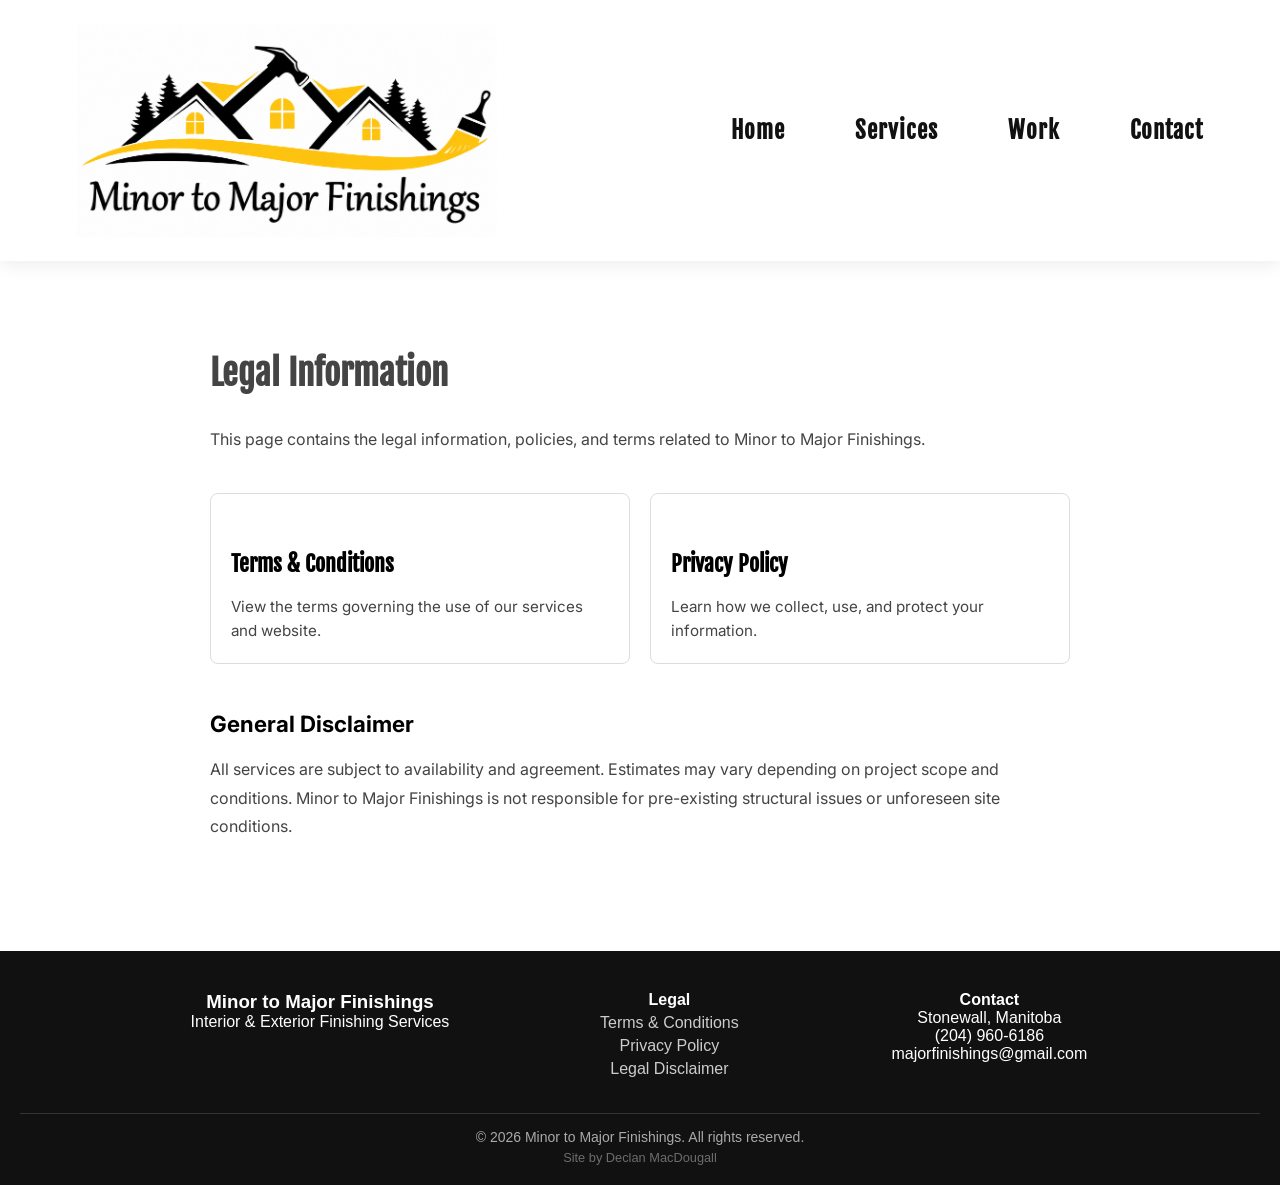
<file: legal.html>
<!DOCTYPE html>
<html lang="en">
<head>
    <meta charset="UTF-8">
    <meta name="viewport" content="width=device-width, initial-scale=1.0">
    <title>Legal | Minor to Major Finishings</title>

    <link rel="stylesheet" href="styles.css">

    <!-- Fonts -->
    <link href="https://fonts.googleapis.com/css2?family=Fjalla+One&family=Inter:wght@300;400;500;600&display=swap" rel="stylesheet">
</head>

<body>

<header>
    <img src="images/minormajorfinishinglogo.png" alt="Logo" class="logo">

    <nav>
        <a href="index.html">Home</a>
        <a href="index.html#services">Services</a>
        <a href="index.html#gallery">Work</a>
        <a href="index.html#contact">Contact</a>
    </nav>
</header>

<section class="legal-page">

    <h1>Legal Information</h1>

    <p>
        This page contains the legal information, policies, and terms related to Minor to Major Finishings.
    </p>

    <div class="legal-links">

        <a href="terms.html" class="legal-card">
            <h2>Terms & Conditions</h2>
            <p>View the terms governing the use of our services and website.</p>
        </a>

        <a href="privacy.html" class="legal-card">
            <h2>Privacy Policy</h2>
            <p>Learn how we collect, use, and protect your information.</p>
        </a>

    </div>

    <h2>General Disclaimer</h2>
    <p>
        All services are subject to availability and agreement. Estimates may vary depending on project scope and conditions.
        Minor to Major Finishings is not responsible for pre-existing structural issues or unforeseen site conditions.
    </p>

</section>

<footer class="site-footer">

    <div class="footer-container">

        <div class="footer-brand">
            <h3>Minor to Major Finishings</h3>
            <p>Interior & Exterior Finishing Services</p>
        </div>

        <div class="footer-links">
            <h4>Legal</h4>
            <a href="terms.html">Terms & Conditions</a>
            <a href="privacy.html">Privacy Policy</a>
            <a href="legal.html">Legal Disclaimer</a>
        </div>

        <div class="footer-contact">
            <h4>Contact</h4>
            <p>Stonewall, Manitoba</p>
            <p>(204) 960-6186</p>
            <p>majorfinishings@gmail.com</p>
        </div>

    </div>

    <div class="footer-bottom">
        <p>© 2026 Minor to Major Finishings. All rights reserved.</p>
        <p class="credit">Site by Declan MacDougall</p>
    </div>

</footer>

</body>
</html>
</file>
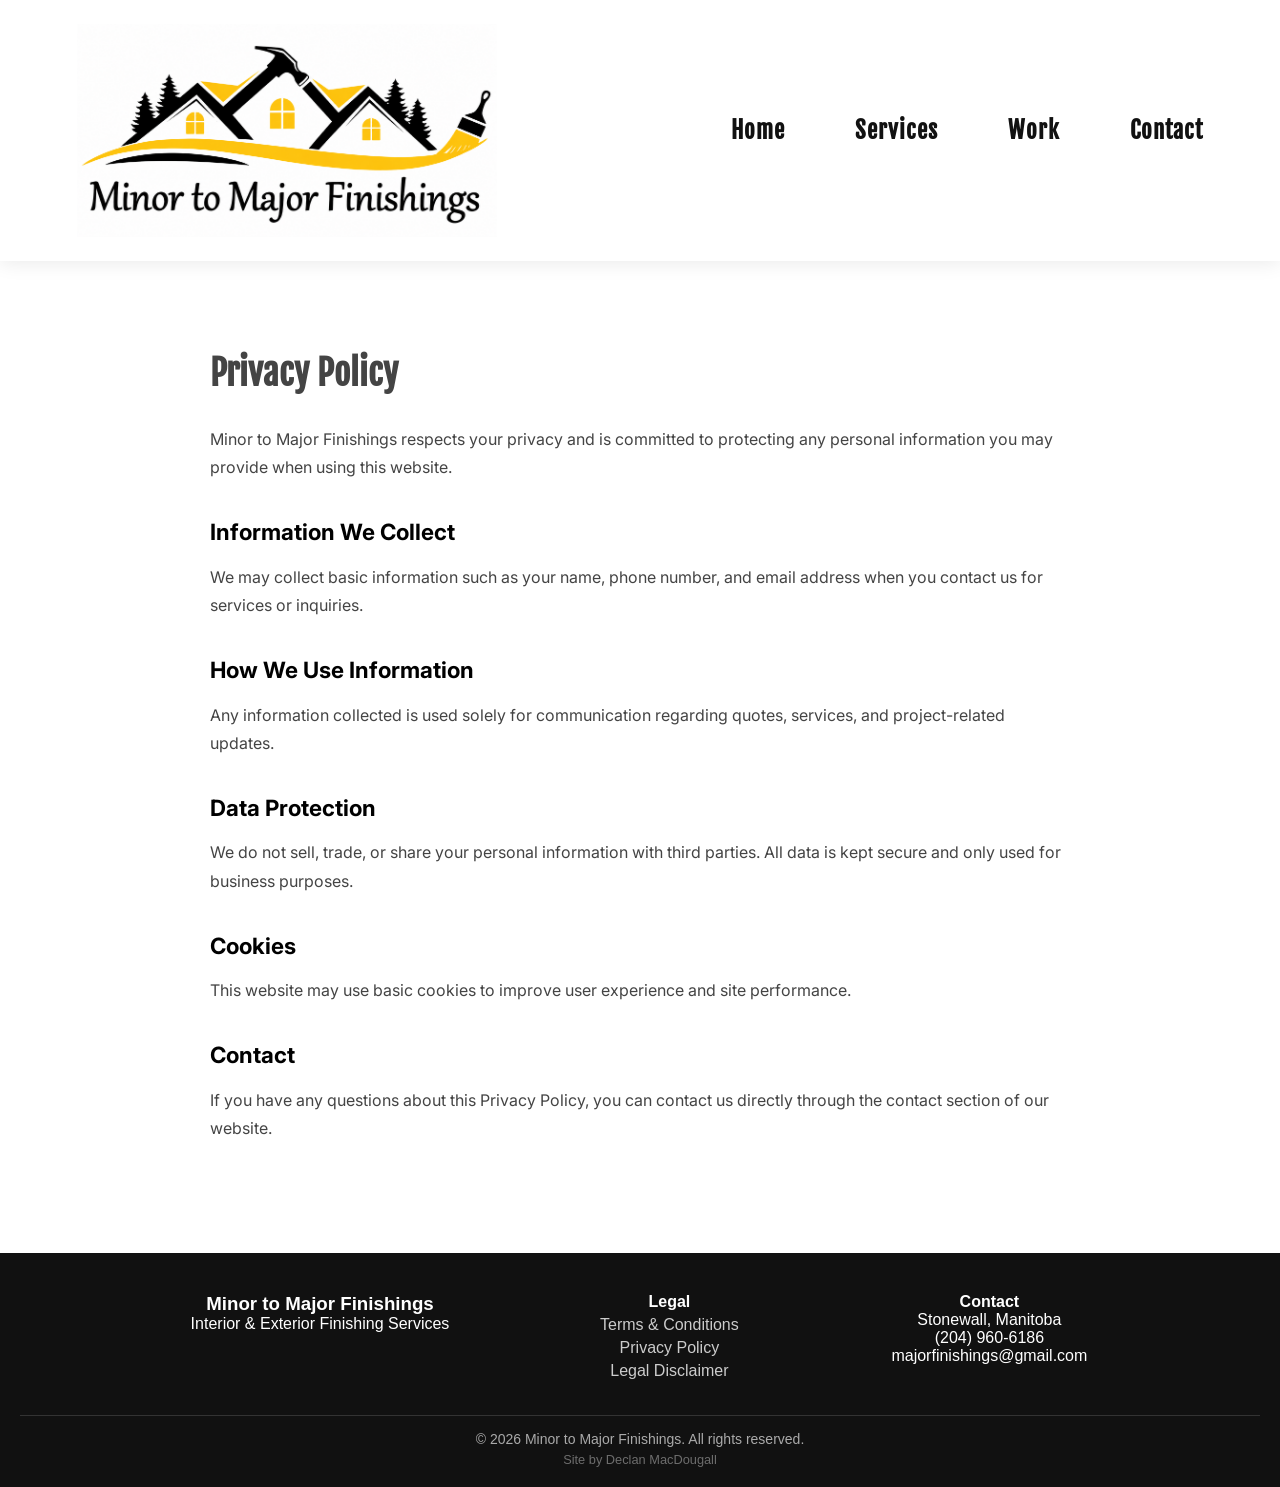
<file: privacy.html>
<!DOCTYPE html>
<html lang="en">
<head>
    <meta charset="UTF-8">
    <meta name="viewport" content="width=device-width, initial-scale=1.0">
    <title>Privacy Policy | Minor to Major Finishings</title>

    <link rel="stylesheet" href="styles.css">

    <!-- Fonts -->
    <link href="https://fonts.googleapis.com/css2?family=Fjalla+One&family=Inter:wght@300;400;500;600&display=swap" rel="stylesheet">
</head>

<body>

<header>
    <img src="images/minormajorfinishinglogo.png" alt="Logo" class="logo">

    <nav>
        <a href="index.html">Home</a>
        <a href="index.html#services">Services</a>
        <a href="index.html#gallery">Work</a>
        <a href="index.html#contact">Contact</a>
    </nav>
</header>

<section class="legal-page">

    <h1>Privacy Policy</h1>

    <p>
        Minor to Major Finishings respects your privacy and is committed to protecting any personal information you may provide when using this website.
    </p>

    <h2>Information We Collect</h2>
    <p>
        We may collect basic information such as your name, phone number, and email address when you contact us for services or inquiries.
    </p>

    <h2>How We Use Information</h2>
    <p>
        Any information collected is used solely for communication regarding quotes, services, and project-related updates.
    </p>

    <h2>Data Protection</h2>
    <p>
        We do not sell, trade, or share your personal information with third parties. All data is kept secure and only used for business purposes.
    </p>

    <h2>Cookies</h2>
    <p>
        This website may use basic cookies to improve user experience and site performance.
    </p>

    <h2>Contact</h2>
    <p>
        If you have any questions about this Privacy Policy, you can contact us directly through the contact section of our website.
    </p>

</section>


<footer class="site-footer">

    <div class="footer-container">

        <div class="footer-brand">
            <h3>Minor to Major Finishings</h3>
            <p>Interior & Exterior Finishing Services</p>
        </div>

        <div class="footer-links">
            <h4>Legal</h4>
            <a href="terms.html">Terms & Conditions</a>
            <a href="privacy.html">Privacy Policy</a>
            <a href="legal.html">Legal Disclaimer</a>
        </div>

        <div class="footer-contact">
            <h4>Contact</h4>
            <p>Stonewall, Manitoba</p>
            <p>(204) 960-6186</p>
            <p>majorfinishings@gmail.com</p>
        </div>

    </div>

    <div class="footer-bottom">
        <p>© 2026 Minor to Major Finishings. All rights reserved.</p>
        <p class="credit">Site by Declan MacDougall</p>
    </div>

</footer>


</body>
</html>
</file>
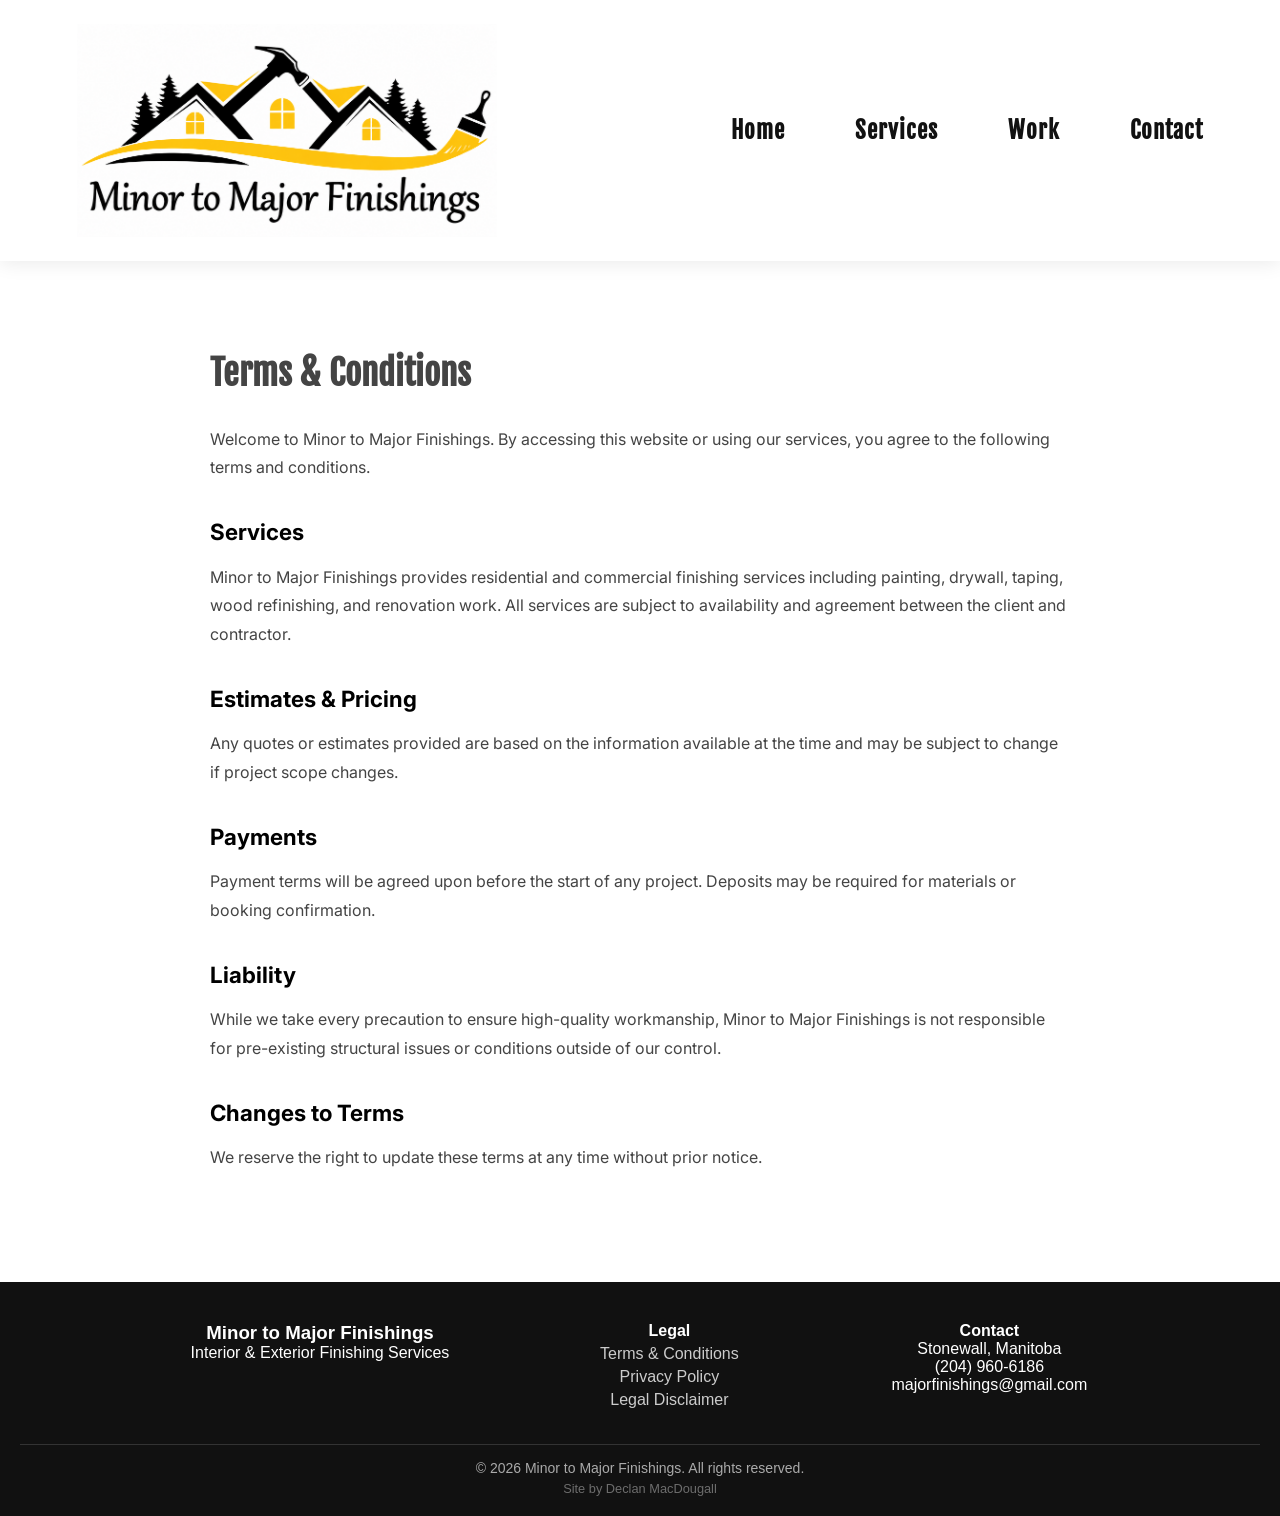
<file: terms.html>
<!DOCTYPE html>
<html lang="en">
<head>
    <meta charset="UTF-8">
    <meta name="viewport" content="width=device-width, initial-scale=1.0">
    <title>Terms & Conditions | Minor to Major Finishings</title>

    <link rel="stylesheet" href="styles.css">

    <!-- Fonts -->
    <link href="https://fonts.googleapis.com/css2?family=Fjalla+One&family=Inter:wght@300;400;500;600&display=swap" rel="stylesheet">
</head>

<body>

<header>
    <img src="images/minormajorfinishinglogo.png" alt="Logo" class="logo">

    <nav>
        <a href="index.html">Home</a>
        <a href="index.html#services">Services</a>
        <a href="index.html#gallery">Work</a>
        <a href="index.html#contact">Contact</a>
    </nav>
</header>

<section class="legal-page">
    <h1>Terms & Conditions</h1>

    <p>
        Welcome to Minor to Major Finishings. By accessing this website or using our services, you agree to the following terms and conditions.
    </p>

    <h2>Services</h2>
    <p>
        Minor to Major Finishings provides residential and commercial finishing services including painting, drywall, taping, wood refinishing, and renovation work.
        All services are subject to availability and agreement between the client and contractor.
    </p>

    <h2>Estimates & Pricing</h2>
    <p>
        Any quotes or estimates provided are based on the information available at the time and may be subject to change if project scope changes.
    </p>

    <h2>Payments</h2>
    <p>
        Payment terms will be agreed upon before the start of any project. Deposits may be required for materials or booking confirmation.
    </p>

    <h2>Liability</h2>
    <p>
        While we take every precaution to ensure high-quality workmanship, Minor to Major Finishings is not responsible for pre-existing structural issues or conditions outside of our control.
    </p>

    <h2>Changes to Terms</h2>
    <p>
        We reserve the right to update these terms at any time without prior notice.
    </p>

</section>

<footer class="site-footer">

    <div class="footer-container">

        <div class="footer-brand">
            <h3>Minor to Major Finishings</h3>
            <p>Interior & Exterior Finishing Services</p>
        </div>

        <div class="footer-links">
            <h4>Legal</h4>
            <a href="terms.html">Terms & Conditions</a>
            <a href="privacy.html">Privacy Policy</a>
            <a href="legal.html">Legal Disclaimer</a>
        </div>

        <div class="footer-contact">
            <h4>Contact</h4>
            <p>Stonewall, Manitoba</p>
            <p>(204) 960-6186</p>
            <p>majorfinishings@gmail.com</p>
        </div>

    </div>

    <div class="footer-bottom">
        <p>© 2026 Minor to Major Finishings. All rights reserved.</p>
        <p class="credit">Site by Declan MacDougall</p>
    </div>

</footer>



</body>
</html>
</file>
<file: styles.css>
:root {
    --primary: #000;
    --accent: #f2c200;
    --bg: #ffffff;
    --text: #222;
}

* {
    margin: 0;
    padding: 0;
    box-sizing: border-box;
}

body {
    font-family: Arial, sans-serif;
    color: var(--text);
}

/* HEADER */
header {
    display: flex;
    justify-content: space-between;
    align-items: center;
    padding: 20px 40px;
    background: #fff;
}

.logo {
    height: 60px;
}


html, body {
    height: 100%;
}

body {
    min-height: 100vh;
    display: flex;
    flex-direction: column;
}




nav a {
    margin-left: 20px;
    text-decoration: none;
    color: #000;
    font-weight: bold;
}

nav a:hover {
    color: var(--accent);
}

/* HERO */
.hero {
    padding: 80px 20px;
    background: linear-gradient(rgba(0,0,0,0.6), rgba(0,0,0,0.6)),
                url("images/hero.jpg") center/cover;
    display: flex;
    align-items: center;
    justify-content: center;
    text-align: center;
    color: white;
}

.hero h1 {
    font-family: 'Fjalla One', sans-serif;
    font-size: 3rem;
    margin-bottom: 15px;
}

.hero p {
    margin-bottom: 20px;
    font-size: 1.2rem;
}

/* BUTTON */
.btn {
    background: var(--accent);
    color: black;
    padding: 12px 25px;
    text-decoration: none;
    font-weight: bold;
    border-radius: 4px;
    transition: 0.3s;
}

.btn:hover {
    background: #d4aa00;
}

/* SERVICES */
.services {
    padding: 60px 40px;
    text-align: center;
}

.services h2 {
    font-family: 'Fjalla One', sans-serif;
    margin-bottom: 40px;
}

.service-grid {
    display: grid;
    grid-template-columns: repeat(auto-fit, minmax(250px, 1fr));
    gap: 20px;
}

.card {
    padding: 25px;
    border: 1px solid #eee;
    transition: 0.3s;
}

.card:hover {
    border-color: var(--accent);
    transform: translateY(-5px);
}

/* GALLERY */
.gallery {
    padding: 60px 40px;
    background: #f9f9f9;
    text-align: center;
}

.gallery h2 {
    font-family: 'Fjalla One', sans-serif;
    margin-bottom: 30px;
}

.gallery-grid {
    display: grid;
    grid-template-columns: repeat(auto-fit, minmax(250px, 1fr));
    gap: 10px;
}

.gallery img {
    width: 100%;
    height: 200px;
    object-fit: cover;
}

/* CONTACT */
.contact {
    padding: 60px 40px;
    text-align: center;
}

.contact-box {
    margin: 20px 0;
}

/* FOOTER */
footer {
    background: #000;
    color: white;
    text-align: center;
    padding: 20px;
}

.credit {
    font-size: 0.8rem;
    opacity: 0.6;
    margin-top: 5px;
}

/* MOBILE */
@media (max-width: 768px) {

    header {
        flex-direction: column;
    }

    nav {
        margin-top: 10px;
    }

    .hero h1 {
        font-size: 2rem;
    }
}

.logo {
    height: 200px;
    width: auto;
    object-fit: contain;
}


nav {
    display: flex;
    align-items: center;
}

/* Base links */
nav a {
    position: relative;
    margin-left: 30px;
    font-size: 1.15rem;
    font-weight: 600;
    text-decoration: none;
    color: black;
    padding: 5px 0;
    transition: 0.3s;
}

/* Yellow underline animation */
nav a::after {
    content: "";
    position: absolute;
    left: 0;
    bottom: -6px;
    width: 0%;
    height: 3px;
    background: var(--accent);
    transition: 0.3s ease;
}

nav a:hover {
    color: var(--accent);
}

nav a:hover::after {
    width: 100%;
}

.before-after {
    padding: 60px 40px;
    text-align: center;
}

.before-after h2 {
    font-family: 'Fjalla One', sans-serif;
    margin-bottom: 30px;
}



















.ba-image-box {
    max-width: 800px;
    margin: auto;
    overflow: hidden;
    border-radius: 10px;
}

.ba-image-box img {
    width: 100%;
    height: 420px;        /* consistent desktop height */
    object-fit: contain;  /* NO zoom, shows full image */
    display: block;
    border-radius: 10px;
    background: #f5f5f5;
}



















/* Button */
.ba-button {
    display: block;
    margin: 15px auto 0;
    padding: 10px 18px;
    background: var(--accent);
    color: black;
    border: none;
    border-radius: 6px;
    cursor: pointer;
    font-weight: bold;
    transition: 0.2s;
}

.ba-button:hover {
    opacity: 0.85;
}

/* Gallery images */
.gallery-grid img {
    width: 100%;
    cursor: pointer;
    transition: 0.2s;
    border-radius: 6px;
}

.gallery-grid img:hover {
    transform: scale(1.02);
}

/* Lightbox background */
.lightbox {
    position: fixed;
    top: 0;
    left: 0;
    width: 100%;
    height: 100%;
    background: rgba(0,0,0,0.85);
    display: none;
    align-items: center;
    justify-content: center;
    z-index: 9999;
    cursor: zoom-out;
}

/* Zoomed image */
.lightbox img {
    max-width: 90%;
    max-height: 90%;
    border-radius: 8px;
}

.basement-ba .ba-image-box img {
    width: 100%;
    height: 450px;
    object-fit: contain;
}

.ba-wrapper {
    display: flex;
    gap: 20px;
    justify-content: center;
    flex-wrap: wrap; /* allows mobile stacking */
}

.before-after {
    flex: 1;
    min-width: 300px; /* prevents it from getting squished */
}

.before-after .ba-image-box img {
    width: 100%;
    display: block;
    border-radius: 8px;
    object-fit: cover;
}

/* Desktop ONLY */
@media (min-width: 900px) {
    .before-after .ba-image-box img {
        height: 420px; /* adjust if needed */
    }
}


@media (min-width: 900px){
.flex{display: flex;} }



.site-footer {
    background: #111;
    color: #fff;
    padding: 40px 20px 20px;
    margin-top: 60px;
    text-align: center; /* fixes base alignment */
}

.footer-container {
    display: flex;
    flex-wrap: wrap;
    justify-content: center;  /* centers everything */
    gap: 60px;
    max-width: 1100px;
    margin: auto;
}

.footer-brand,
.footer-links,
.footer-contact {
    text-align: center; /* ensures text is centered inside each block */
    min-width: 200px;
}

.footer-links a {
    display: block;
    color: #ccc;
    text-decoration: none;
    margin: 5px 0;
}

.footer-links a:hover {
    color: #fff;
}

.footer-bottom {
    border-top: 1px solid #333;
    margin-top: 30px;
    padding-top: 15px;
    text-align: center;
    font-size: 14px;
    color: #aaa;
}


.footer-container {
    display: flex;
    flex-wrap: wrap;
    justify-content: center;
    gap: 40px;
}

@media (min-width: 900px) {
    .footer-container {
        gap: 120px;
    }
}

.about {
    max-width: 900px;
    margin: 80px auto;
    padding: 0 20px;
    
}

.about h2 {
    font-size: 2.2rem;
    margin-bottom: 20px;
}

.about .accent {
    color: var(--accent); /* your yellow */
}

.about-content p {
    margin-bottom: 16px;
    line-height: 1.7;
    color: #ddd;
    font-size: 1.05rem;
}



.about-img {
    width: 100%;
    height: auto;
    border-radius: 8px;
    display: block;
}



@media (min-width: 900px) {

.newflex{display: flex;}


}

@media (max-width: 900px) {


.about-img{display: none;}

.about-wrapper {
    display: flex;
    justify-content: space-between;
    align-items: flex-start;
    gap: 80px;

    width: 100%;
    max-width: 1400px; /* increase this */
    margin: 0 auto;
    padding: 0 40px;
}

.about-text {
    flex: 1.2;
}
.about-image {
    flex: 1;
}

.about-image img {
    width: 100%;
    height: auto;
    border-radius: 8px;
}

}

.newflex {
    display: flex;
    justify-content: space-between;
    align-items: flex-start;
    gap: 100px;

    width: 100%;
    max-width: 1200px;   /* lets it grow on big screens */
    margin: 0 auto;
    padding: 0 20px;
}

.about-content {
    flex: 1;
}

.about-img {
    flex: 1;
    max-width: 450px;
    width: 100%;
}



@media (min-width: 1300px) {

.about-img{max-width: 600px;
align-items: flex-end;}

}


.about.newflex .about-content p {
    font-family: "Inter", sans-serif;
    color: #444;          /* softer grey (not harsh black) */
    font-size: 1.15rem;
    line-height: 1.9;
    margin-bottom: 18px;
    letter-spacing: 0.2px;
}

.about.newflex {
    margin-top: 40px;
}


/*Terms*/

.legal-page {
    max-width: 900px;
    margin: 80px auto;
    padding: 0 20px;
    font-family: "Inter", sans-serif;
    color: #444;
    line-height: 1.8;
}

.legal-page h1 {
    font-family: "Fjalla One", sans-serif;
    font-size: 2.2rem;
    margin-bottom: 20px;
}

.legal-page h2 {
    margin-top: 30px;
    font-size: 1.4rem;
    color: #000;
}

.legal-page p {
    margin-top: 10px;
}

.legal-page {
    max-width: 900px;
    margin: 80px auto;
    padding: 0 20px;
    font-family: "Inter", sans-serif;
    color: #444;
    line-height: 1.8;
}

.legal-page h1 {
    font-family: "Fjalla One", sans-serif;
    font-size: 2.2rem;
    margin-bottom: 20px;
}

.legal-page h2 {
    margin-top: 30px;
    font-size: 1.4rem;
    color: #000;
}

.legal-page p {
    margin-top: 10px;
}

.legal-links {
    display: flex;
    gap: 20px;
    margin: 40px 0;
    flex-wrap: wrap;
}

.legal-card {
    flex: 1;
    min-width: 250px;
    padding: 20px;
    border: 1px solid #ddd;
    border-radius: 8px;
    text-decoration: none;
    color: #444;
    transition: 0.2s;
    background: #fff;
}

.legal-card:hover {
    border-color: var(--accent);
    transform: translateY(-3px);
}

.legal-card h2 {
    font-family: "Fjalla One", sans-serif;
    margin-bottom: 10px;
    color: #000;
}

.legal-card p {
    font-size: 0.95rem;
    line-height: 1.6;
}

.legal-page {
    flex: 1;
}


.contact {
    padding: 100px 20px;
    text-align: center;
    background: #f9f9f9;
}

.contact h2 {
    font-family: 'Fjalla One', sans-serif;
    font-size: 3rem;
    margin-bottom: 15px;
}

.contact p {
    font-size: 1.2rem;
    color: #555;
    margin-bottom: 20px;
}

.contact-box {
    margin: 30px auto;
    max-width: 500px;
    font-size: 1.1rem;
    line-height: 1.8;
}

.contact-box p {
    margin: 8px 0;
}


.about-img-carousel {
    position: relative;
    flex: 1;
    max-width: 450px;
    width: 100%;
    overflow: hidden;
    border-radius: 8px;
}

.about-slide {
    width: 100%;
    display: none;
    object-fit: cover;
}

.about-slide.active {
    display: block;
}

.carousel-btn {
    position: absolute;
    top: 50%;
    transform: translateY(-50%);
    background: rgba(0,0,0,0.5);
    color: white;
    border: none;
    padding: 10px 12px;
    cursor: pointer;
    font-size: 18px;
}

.carousel-btn.prev {
    left: 5px;
}

.carousel-btn.next {
    right: 5px;
}


.about-img-carousel {
    flex: 1;
    max-width: 550px;   /* wider */
    width: 100%;
    height: 420px;      /* taller */
    overflow: hidden;
    border-radius: 8px;
}

.about-slide {
    width: 100%;
    height: 100%;
    object-fit: cover;   /* 👈 this is the key */
    display: none;
}
.about-img-carousel {
    box-shadow: 0 10px 25px rgba(0,0,0,0.12);
}


@media (max-width: 1000px) {
    .about-img-carousel {
        display: none;
    }
}

@media (max-width: 1000px) {
    .newflex {
        flex-direction: column;
    }
}

.about-slide {
    width: 100%;
    height: 100%;
    object-fit: cover;
}

.about-img-carousel {
    box-shadow: 0 15px 35px rgba(0,0,0,0.15);
}

@media (max-width: 900px) {
    .flex {
        gap: 10px;
    }

    .before-after {
        padding: 25px 15px;
    }
}






/*Styles for before and after*/


@media (max-width: 768px) {

    .flex {
        display: block; /* stack instead of side-by-side */
    }

    .before-after {
        padding: 20px 10px;
    }

    .ba-image-box {
        width: 100%;
        max-width: 100%;
    }

    .ba-image-box img {
        width: 100%;
        height: auto;        /* 🔑 THIS fixes the stretching */
        object-fit: cover;
    }

    .ba-button {
        width: 100%;
        max-width: 300px;
    }
}



.ba-image-box img {
    width: 100%;
    height: 420px;       /* nice consistent desktop height */
    object-fit: contain; /* 🔑 NO zoom */
    display: block;
    border-radius: 10px;
    background: #f5f5f5;
}

@media (max-width: 768px) {
    .ba-image-box img {
        height: auto;
        object-fit: cover; /* fills nicely on small screens */
    }
}

.ba-image-box {
    position: relative;
}

.ba-label {
    position: absolute;
    bottom: 0;
    left: 0;
    width: 100%;

    background: rgba(242, 194, 0, 0.95);
    color: #111;

    padding: 18px 0;

    font-family: 'Fjalla One', sans-serif;
    font-size: 1.6rem;   /* 👈 bigger */
    font-weight: 700;    /* 👈 bolder */
    letter-spacing: 2px; /* 👈 stronger presence */

    text-transform: uppercase;
    text-align: center;

    border-radius: 0 0 10px 10px;
}

.reviews-section {
    padding: 80px 8%;
    background: #f7f7f4;
}

.reviews-heading {
    text-align: center;
    max-width: 750px;
    margin: 0 auto 45px;
}

.section-label {
    display: inline-block;
    color: #8b7a4f;
    font-weight: 700;
    text-transform: uppercase;
    letter-spacing: 2px;
    margin-bottom: 12px;
}

.reviews-heading h2 {
    font-size: clamp(2rem, 4vw, 3.5rem);
    margin-bottom: 15px;
    color: #252525;
}

.reviews-heading p {
    font-size: 1.1rem;
    color: #555;
}

.reviews-grid {
    max-width: 1200px;
    margin: 0 auto;
    display: flex;
    flex-wrap: wrap;
    gap: 28px;
}

.review-card {
    flex: 1 1 calc(50% - 14px);
    background: white;
    padding: 35px 30px;
    border-radius: 18px;
    box-shadow: 0 15px 35px rgba(0,0,0,0.08);
    border-top: 5px solid #8b7a4f;
}

@media (max-width: 900px) {
    .review-card {
        flex: 1 1 100%;
    }
}

.stars {
    color: #8b7a4f;
    font-size: 1.3rem;
    letter-spacing: 3px;
    margin-bottom: 18px;
}

.review-card p {
    color: #444;
    line-height: 1.7;
    font-size: 1rem;
    margin-bottom: 25px;
}

.review-card h3 {
    color: #252525;
    font-size: 1.1rem;
}

/* Mobile */
@media (max-width: 900px) {
    .reviews-grid {
        grid-template-columns: 1fr;
    }

    .reviews-section {
        padding: 60px 6%;
    }
}

.about-img-carousel {
    position: relative;
}

.carousel-caption {
    position: absolute;
    bottom: 0;
    left: 0;

    width: 100%;

    padding: 1rem 1.5rem;

    background: linear-gradient(
        to top,
        rgba(0,0,0,0.8),
        rgba(0,0,0,0)
    );

    color: white;

    font-size: 1.1rem;
    font-weight: 600;

    border-radius: 0 0 20px 20px;

    pointer-events: none;
}

.lightbox-content {
    position: relative;
    max-width: 90%;
    max-height: 90%;
}

#lightboxImg {
    max-width: 100%;
    max-height: 85vh;
    border-radius: 16px;
    display: block;
}

.lightbox-caption {
    position: absolute;
    bottom: 0;
    left: 0;

    width: 100%;

    padding: 1rem 1.5rem;

    background: linear-gradient(
        to top,
        rgba(0,0,0,0.85),
        rgba(0,0,0,0)
    );

    color: white;

    font-size: 1.1rem;
    font-weight: 600;

    border-radius: 0 0 16px 16px;
}

/* HEADER FIX - BIGGER DESKTOP / TABLET */
header {
    display: flex;
    justify-content: space-between;
    align-items: center;

    padding: 1.5rem 6%;

    background: white;


    box-shadow: 0 3px 18px rgba(0,0,0,0.08);
}

header .logo {
    width: 420px;
    max-width: 45vw;
    height: auto;
    display: block;
}

header nav {
    display: flex;
    align-items: center;
    gap: 2.5rem;
}

header nav a {
    font-size: 1.45rem;
    font-family: 'Fjalla One', sans-serif;
    font-weight: 700;
    letter-spacing: 1px;

    color: #111;
    text-decoration: none;
}


/* TABLET */
@media (max-width: 1000px) {
    header .logo {
        width: 360px;
        max-width: 48vw;
    }

    header nav a {
        font-size: 1.3rem;
    }

    header nav {
        gap: 1.8rem;
    }
}


/* MOBILE */
@media (max-width: 700px) {
    header {
        flex-direction: column;
        gap: 1rem;
        padding: 1rem 5%;
    }

    header .logo {
        width: 330px;
        max-width: 90vw;
    }

    header nav {
        justify-content: center;
        flex-wrap: wrap;
        gap: 1rem;
    }

    header nav a {
        font-size: 1.15rem;
    }
}
.hero-buttons {
    display: flex;
    justify-content: center;
    gap: 1rem;
    flex-wrap: wrap;
    margin-top: 1.5rem;
}

.btn-outline {
    background: transparent;
    color: white;
    border: 2px solid white;
}

.btn-outline:hover {
    background: white;
    color: #111;
}

.hero-area {
    margin-top: 0.5rem;
    font-size: 1rem;
    opacity: 0.9;
}

.quote-form {
    max-width: 700px;
    margin: 2rem auto 0;
    display: grid;
    gap: 1rem;
}

.quote-form input,
.quote-form select,
.quote-form textarea {
    width: 100%;
    padding: 1rem;
    border: 1px solid #ddd;
    border-radius: 10px;
    font-family: 'Inter', sans-serif;
    font-size: 1rem;
}

.quote-form textarea {
    min-height: 140px;
    resize: vertical;
}

.quote-form button {
    border: none;
    cursor: pointer;
}
.contact {
    padding-bottom: 0;
}

.quote-form {
    margin-bottom: 0;
}

.site-footer {
    margin-top: 30px;
}

/* ===== CAREERS PAGE ===== */

nav a.active {
    color: var(--accent);
}

.careers-hero {
    background: linear-gradient(rgba(0,0,0,0.65), rgba(0,0,0,0.65)),
                url("images/hero.jpg") center/cover;
    min-height: 40vh;
}

.careers-why {
    background: #f9f9f9;
}

.careers-apply .quote-form {
    text-align: left;
}

.resume-note {
    display: flex;
    flex-direction: column;
    align-items: flex-start;
    gap: 0.75rem;
    padding: 1.5rem;
    border: 2px dashed #ddd;
    border-radius: 10px;
    background: #fafafa;
}

.resume-note p {
    font-family: 'Inter', sans-serif;
    color: #555;
    font-size: 0.95rem;
    margin: 0;
}

.resume-note .btn-outline {
    background: transparent;
    color: #111;
    border: 2px solid var(--accent);
}

.resume-note .btn-outline:hover {
    background: var(--accent);
    color: #111;
}

.form-status {
    font-family: 'Inter', sans-serif;
    font-size: 0.95rem;
    min-height: 1.2em;
}

.form-status.success {
    color: #1a7a3c;
}

.form-status.error {
    color: #c0392b;
}
</file>
